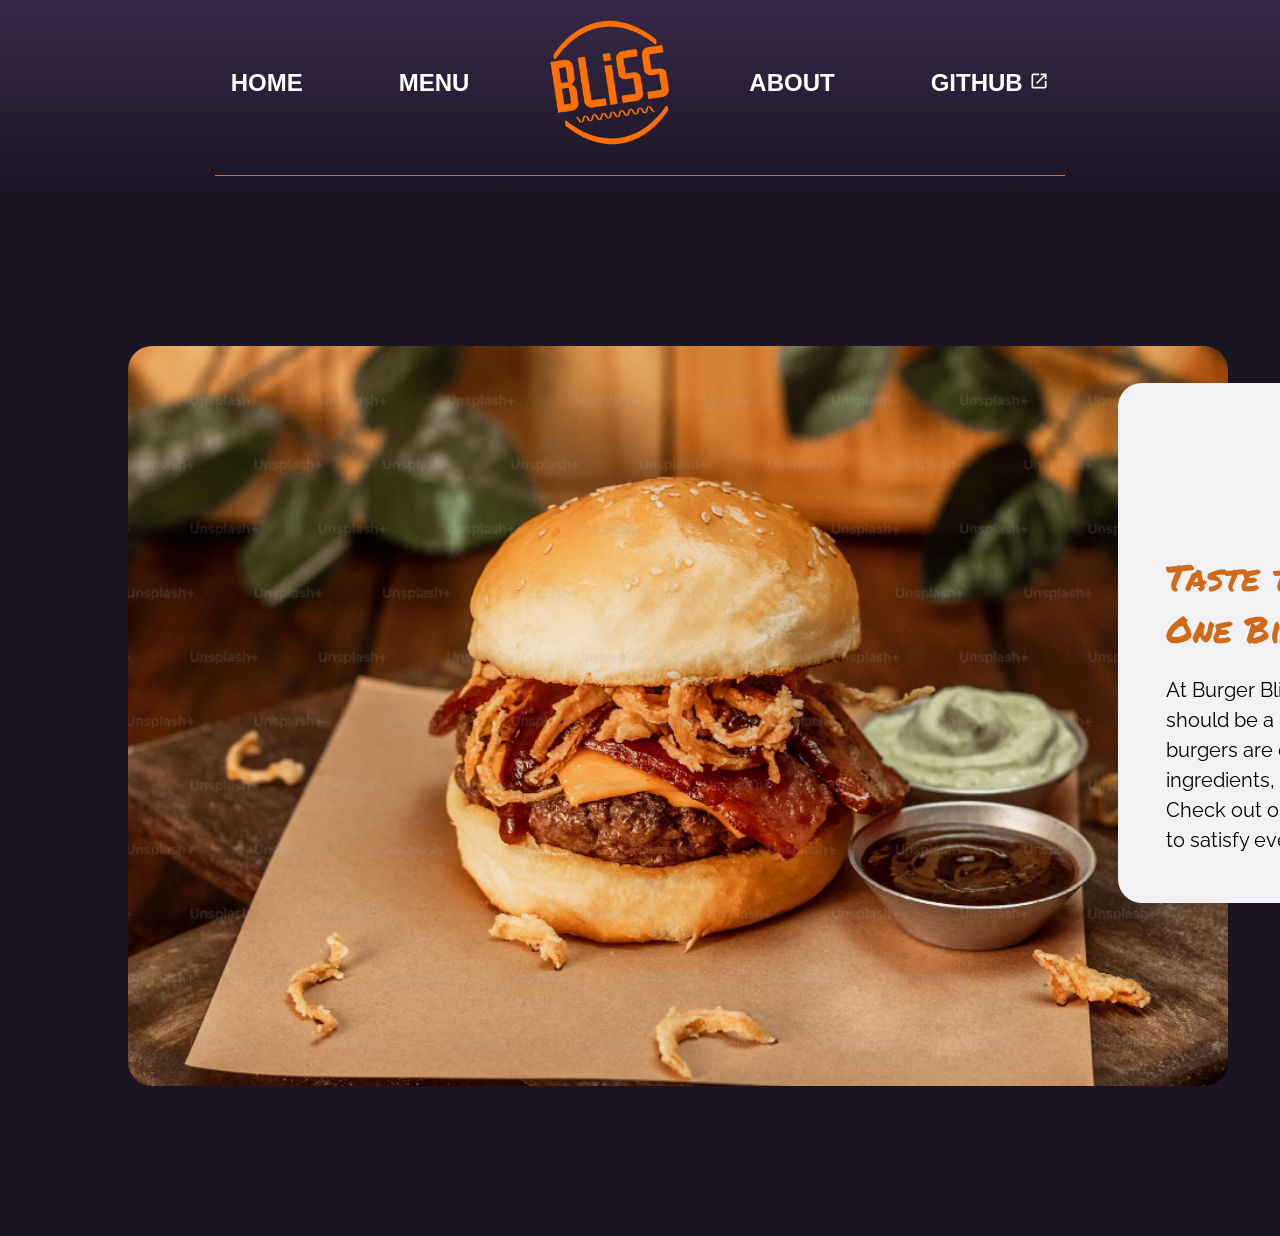
<file: index.html>
<!DOCTYPE html>
<html lang="en">

<head>
    <meta charset="UTF-8">
    <meta name="viewport" content="width=device-width, initial-scale=1.0">
    <title>Restaurant Page | A Webpack Project</title>
<script defer src="main.js"></script></head>

<body>
    <header>
        <nav>
            <ul>
                <li>
                    <button id="home">HOME</button>
                </li>
                <li>
                    <button id="menu">MENU</button>
                </li>
                <li>
                    <a href="">
                        <div id=logo></div>
                    </a>
                </li>
                <li>
                    <button id="about">ABOUT</button>
                </li>
                <li>
                    <a href="https://github.com/detrett/restaurant-page" target="_blank">
                        <button id="github">GITHUB
                            <img src="2d54af59eff89f1fd1a4.svg" class="nw-icon" alt="">
                        </button>
                    </a>
                </li>
            </ul>
        </nav>
    </header>
    <div id="content">

    </div>

    <svg style="display:none;">
        <defs>
            <filter id="squiggly-0">
                <feTurbulence id="turbulence" baseFrequency="0.02" numOctaves="3" result="noise" seed="0" />
                <feDisplacementMap id="displacement" in="SourceGraphic" in2="noise" scale="6" />
            </filter>
            <filter id="squiggly-1">
                <feTurbulence id="turbulence" baseFrequency="0.02" numOctaves="3" result="noise" seed="1" />
                <feDisplacementMap in="SourceGraphic" in2="noise" scale="8" />
            </filter>

            <filter id="squiggly-2">
                <feTurbulence id="turbulence" baseFrequency="0.02" numOctaves="3" result="noise" seed="2" />
                <feDisplacementMap in="SourceGraphic" in2="noise" scale="6" />
            </filter>
            <filter id="squiggly-3">
                <feTurbulence id="turbulence" baseFrequency="0.02" numOctaves="3" result="noise" seed="3" />
                <feDisplacementMap in="SourceGraphic" in2="noise" scale="8" />
            </filter>

            <filter id="squiggly-4">
                <feTurbulence id="turbulence" baseFrequency="0.02" numOctaves="3" result="noise" seed="4" />
                <feDisplacementMap in="SourceGraphic" in2="noise" scale="6" />
            </filter>
        </defs>
    </svg>
</body>

</html>
</file>
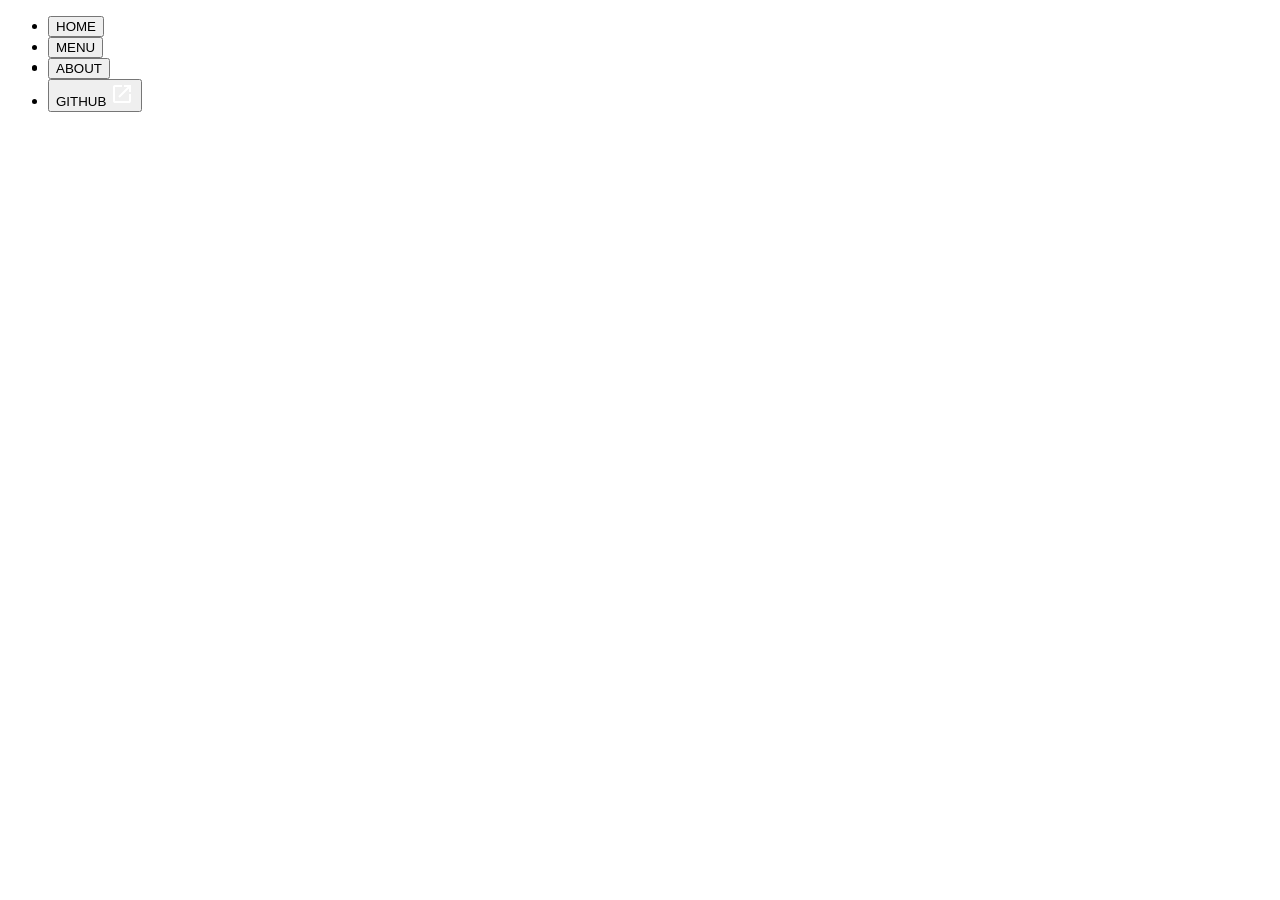
<file: src/template.html>
<!DOCTYPE html>
<html lang="en">

<head>
    <meta charset="UTF-8">
    <meta name="viewport" content="width=device-width, initial-scale=1.0">
    <title>Restaurant Page | A Webpack Project</title>
</head>

<body>
    <header>
        <nav>
            <ul>
                <li>
                    <button id="home">HOME</button>
                </li>
                <li>
                    <button id="menu">MENU</button>
                </li>
                <li>
                    <a href="">
                        <div id=logo></div>
                    </a>
                </li>
                <li>
                    <button id="about">ABOUT</button>
                </li>
                <li>
                    <a href="https://github.com/detrett/restaurant-page" target="_blank">
                        <button id="github">GITHUB
                            <img src="images/new-window.svg" class="nw-icon" alt="">
                        </button>
                    </a>
                </li>
            </ul>
        </nav>
    </header>
    <div id="content">

    </div>

    <svg style="display:none;">
        <defs>
            <filter id="squiggly-0">
                <feTurbulence id="turbulence" baseFrequency="0.02" numOctaves="3" result="noise" seed="0" />
                <feDisplacementMap id="displacement" in="SourceGraphic" in2="noise" scale="6" />
            </filter>
            <filter id="squiggly-1">
                <feTurbulence id="turbulence" baseFrequency="0.02" numOctaves="3" result="noise" seed="1" />
                <feDisplacementMap in="SourceGraphic" in2="noise" scale="8" />
            </filter>

            <filter id="squiggly-2">
                <feTurbulence id="turbulence" baseFrequency="0.02" numOctaves="3" result="noise" seed="2" />
                <feDisplacementMap in="SourceGraphic" in2="noise" scale="6" />
            </filter>
            <filter id="squiggly-3">
                <feTurbulence id="turbulence" baseFrequency="0.02" numOctaves="3" result="noise" seed="3" />
                <feDisplacementMap in="SourceGraphic" in2="noise" scale="8" />
            </filter>

            <filter id="squiggly-4">
                <feTurbulence id="turbulence" baseFrequency="0.02" numOctaves="3" result="noise" seed="4" />
                <feDisplacementMap in="SourceGraphic" in2="noise" scale="6" />
            </filter>
        </defs>
    </svg>
</body>

</html>
</file>
